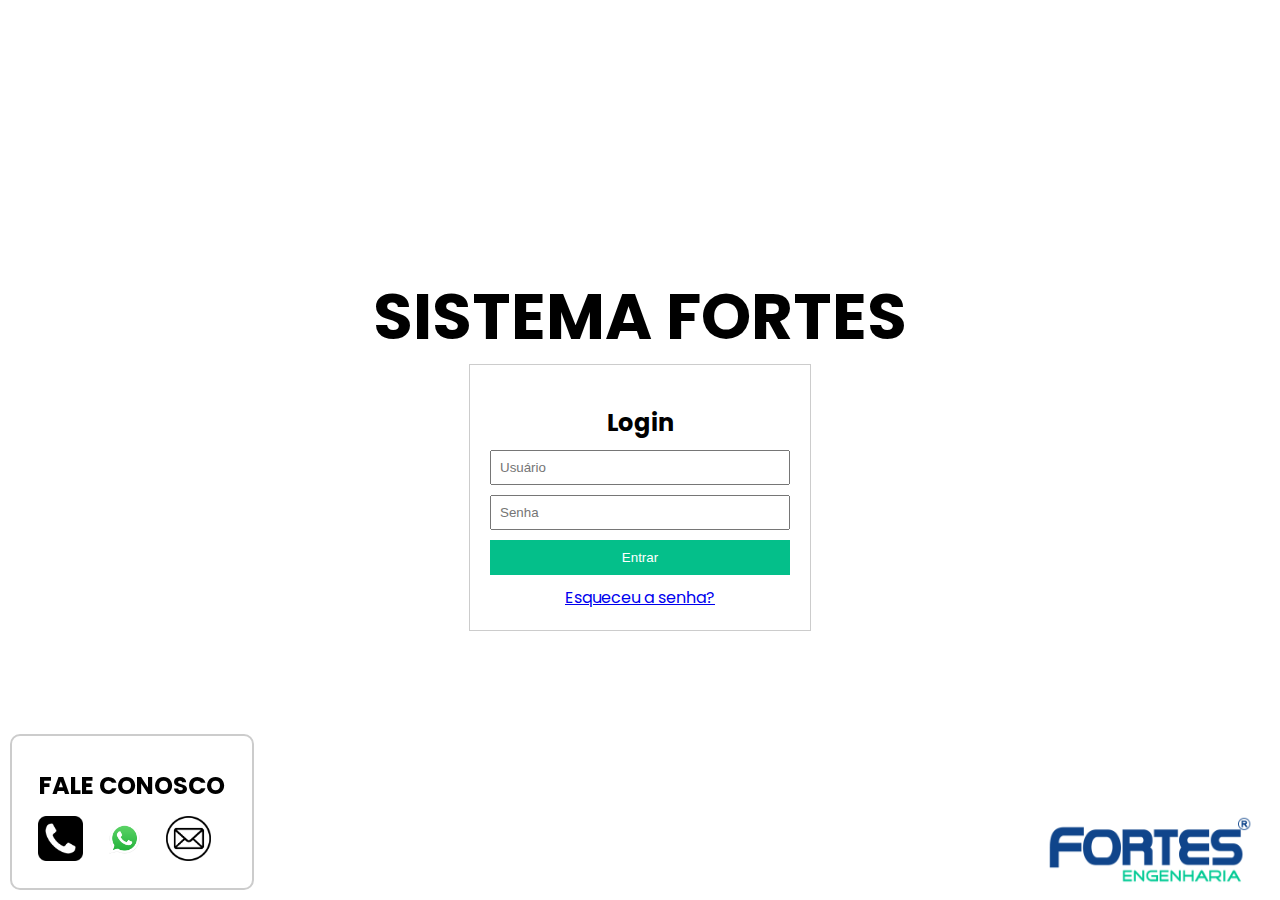
<file: index.html>
<!DOCTYPE html>
<html lang="en">
<head>
    <meta charset="UTF-8">
    <meta name="viewport" content="width=device-width, initial-scale=1.0">
    <title>Home</title>
    <link rel="stylesheet" href="style.css">
    <link href="https://fonts.googleapis.com/css2?family=Poppins:wght@400;700&display=swap" rel="stylesheet">
</head>
<body>
    <div class="container">
        <div class="image-container">
            <img src="imagens/FORTES_LOGOMARCA.png" alt="Logo">
        </div>
        <div class="content-container">
            <h1>SISTEMA FORTES</h1>
            <div class="login-container">
                <h2>Login</h2>
                <form action="#" method="post">
                    <input type="text" placeholder="Usuário" name="username" required>
                    <input type="password" placeholder="Senha" name="password" required>
                    <button type="submit">Entrar</button>
                </form>
                <div class="forgot-password">
                    <a href="#">Esqueceu a senha?</a>
                </div>
            </div>
        </div>
    </div>
    <div class="contact-us">
        <div class="h2"><h2>FALE CONOSCO</h2></div>
        <div>
            <a href="#" class="contact-link"><img src="imagens/telefone.png" alt="Telefone"></a>
            <a href="#" class="contact-link"><img src="imagens/whatsapp.png" alt="WhatsApp"></a>
            <a href="#" class="contact-link"><img src="imagens/email.png" alt="E-mail"></a>
        </div>
    </div>
</body>
</html>
</file>
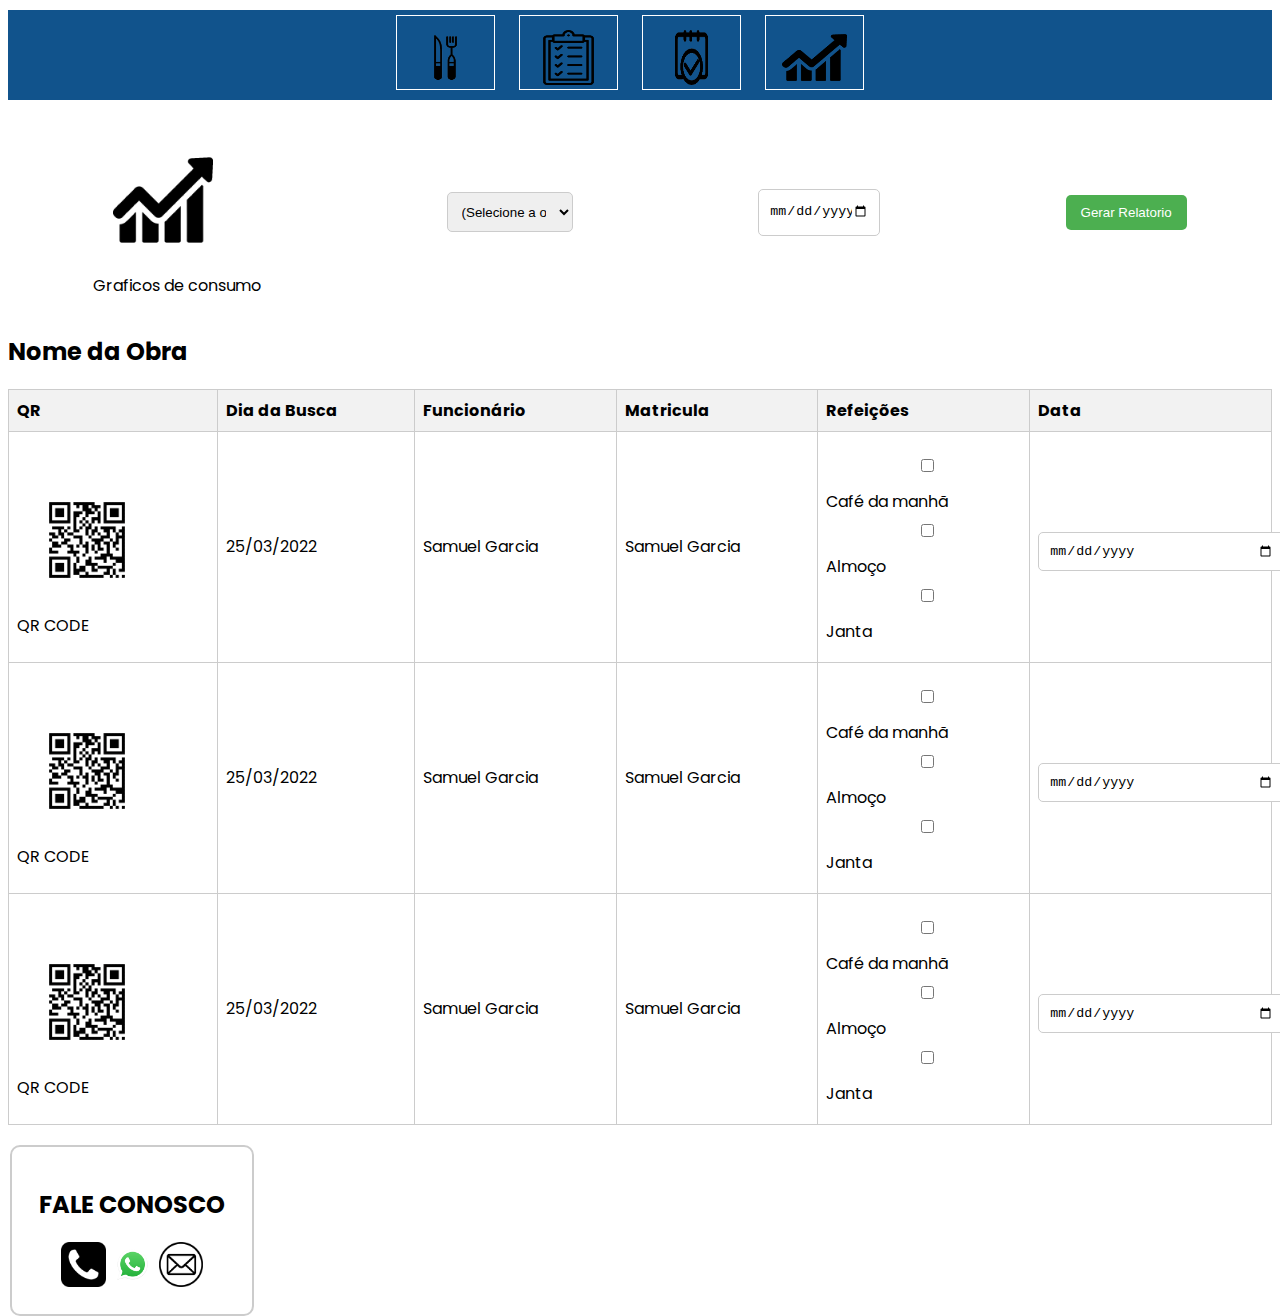
<file: consumo.html>
<!DOCTYPE html>
<html lang="en">
<head>
    <meta charset="UTF-8">
    <meta name="viewport" content="width=], initial-scale=1.0">
    <title>Consumo</title>
    <link rel="stylesheet" href="consumo.css">
</head>
<body>
    <div class="navbar-container">
        <nav>
            <a href="fornecedores.html" class="nav-link">
                <img class="imgprogramacao"   src="imagens/garfoefaca.png" alt="Programação">
                
            </a>
            <a href="relatorios.html" class="nav-link">
                <img class="imgprogramacao"   src="imagens/blocodenotas.png" alt="Programação">
                
            </a>
            <a href="programacao.html" class="nav-link">
                <img class="imgprogramacao"   src="imagens/agenda.png" alt="Programação">
                
            </a>
            <a href="consumo.html" class="nav-link">
                <img class="imgprogramacao"   src="imagens/grafico.png" alt="Programação">
                
            </a>
            
        </nav>
    </div>










   <div class="container-busca">
        <div class="img">
            <img src="./imagens/grafico.png" alt="Grafico" class="icone">
            <p>Graficos de consumo</p>
        </div>
        <select name="select" class="form-busca">
            <option value="obra">(Selecione a obra)</option>
            <option value="obra1">Obra 1</option>
            <option value="obra2">Obra 2</option>
        </select>
        <input type="date" name="data" id="" class="data">

        <div class="botao-box"><input type="button" value="Gerar Relatorio" class="botao"></div>
   </div>
    <h2>Nome da Obra</h2>
    <table class="table" border="1">
        <thead>
            <tr>
                <th>QR</th>
                <th>Dia da Busca</th>
                <th>Funcionário</th>
                <th>Matricula</th>
                <th>Refeições</th>
                <th>Data</th>
            </tr>
        </thead>
        <tbody>
            <tr>
                <td> <img src="imagens/qrcode.png" alt="QR Code" class="icone"> 
                    <p>QR CODE</p>
                </td>
                <td>25/03/2022</td>
                <td>Samuel Garcia</td>
                <td>Samuel Garcia</td>
                <td class="checkbox">
                    <input type="checkbox" id="Cafe" name="Cafe"/>
                    <label for="Cafe">Café da manhã</label>
                    <input type="checkbox" id="Almoço" name="Almoço"/>
                    <label for="a">Almoço</label>
                    <input type="checkbox" id="Janta" name="Janta"/>
                    <label for="Janta">Janta</label>
                </td>
                <td><input type="date" name="" id=""></td>
            </tr>
            <tr>
                <td> <img src="imagens/qrcode.png" alt="QR Code" class="icone"> 
                    <p>QR CODE</p>
                </td>
                <td>25/03/2022</td>
                <td>Samuel Garcia</td>
                <td>Samuel Garcia</td>
                <td class="checkbox">
                    <input type="checkbox" id="Cafe" name="Cafe"/>
                    <label for="Cafe">Café da manhã</label>
                    <input type="checkbox" id="Almoço" name="Almoço"/>
                    <label for="a">Almoço</label>
                    <input type="checkbox" id="Janta" name="Janta"/>
                    <label for="Janta">Janta</label>
                </td>
                <td><input type="date" name="" id=""></td>
            </tr>
            <tr>
                <td> <img src="imagens/qrcode.png" alt="QR Code" class="icone"> 
                    <p>QR CODE</p>
                </td>
                <td>25/03/2022</td>
                <td>Samuel Garcia</td>
                <td>Samuel Garcia</td>
                <td class="checkbox">
                    <input type="checkbox" id="Cafe" name="Cafe"/>
                    <label for="Cafe">Café da manhã</label>
                    <input type="checkbox" id="Almoço" name="Almoço"/>
                    <label for="a">Almoço</label>
                    <input type="checkbox" id="Janta" name="Janta"/>
                    <label for="Janta">Janta</label>
                </td>
                <td><input type="date" name="" id=""></td>
            </tr>
        </tbody>
    </table>
</body>
<footer>
    <div class="contact-us">
        <div class="h2"><h2>FALE CONOSCO</h2> </div>
        <div>
            <a href="#" class="contact-link"><img src="imagens/telefone.png" alt="Telefone"></a>
            <a href="#" class="contact-link"><img src="imagens/whatsapp.png" alt="WhatsApp"></a>
            <a href="#" class="contact-link"><img src="imagens/email.png" alt="E-mail"></a>
        </div>
    </div> 
</footer>
</html>
</file>
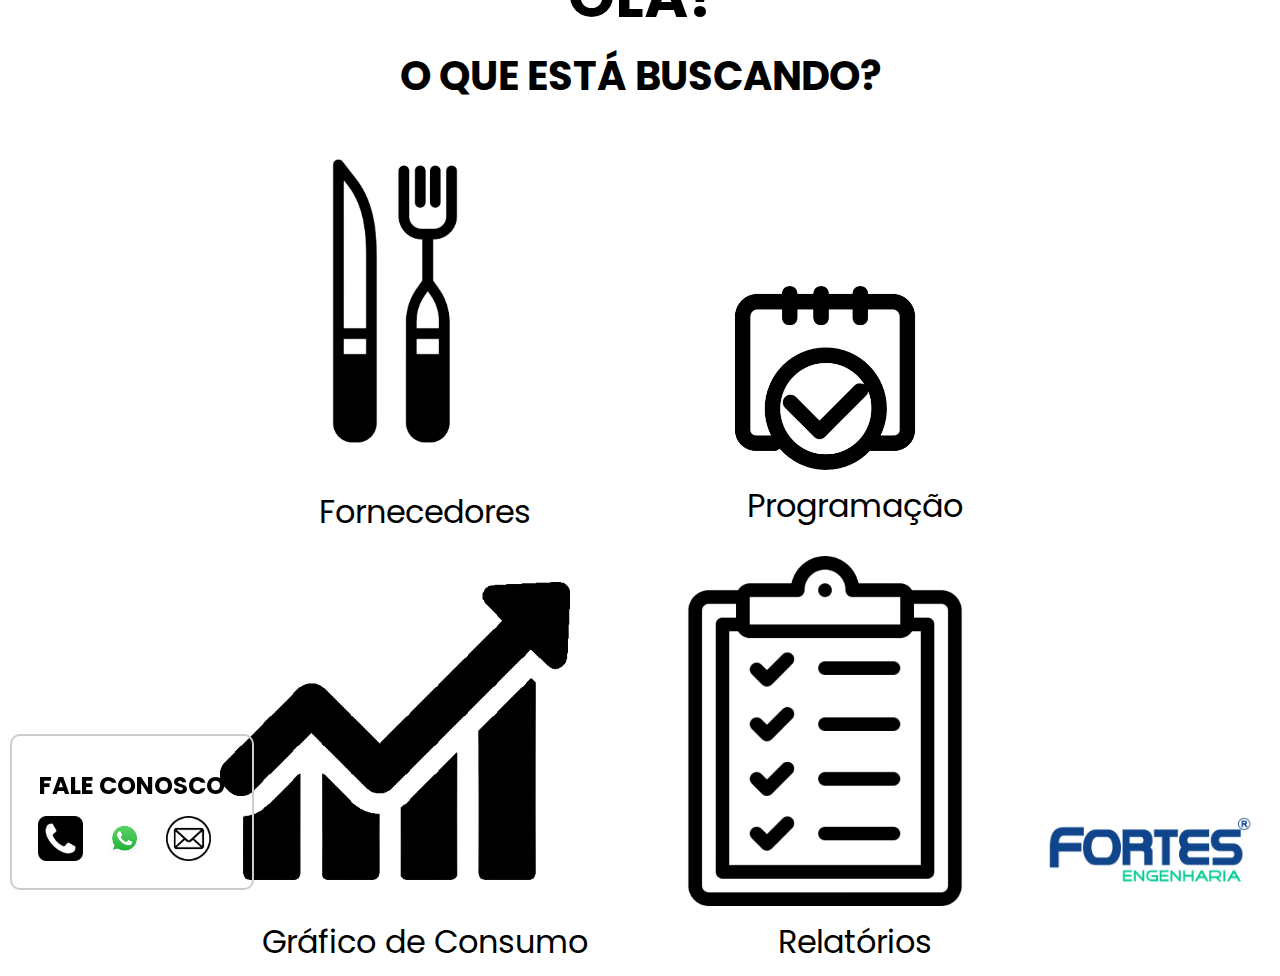
<file: oquebusca.html>
<!DOCTYPE html>
<html lang="en">
<head>
    <meta charset="UTF-8">
    <meta name="viewport" content="width=device-width, initial-scale=1.0">
    <link rel="stylesheet" href="oquebusca.css">
    <link href="https://fonts.googleapis.com/css2?family=Poppins:wght@400;700&display=swap" rel="stylesheet">
    <title>OqueBusca</title>
</head>
<body>
    <header>

    </header>

    <h1><span class="ola">OLÁ!</span> O QUE ESTÁ BUSCANDO?</h1>
    

    <nav class="nomes">
        <figure class="nav-item">
            <a href="fornecedores.html" class="nav-link">
                <img src="imagens/garfoefaca.png" alt="Fornecedores">
               
            </a>
            <figcaption>Fornecedores</figcaption>
        </figure>
        
        <figure class="nav-item">
            <a href="programacao.html" class="nav-link">
                <img class="imgprogramacao"   src="imagens/agenda.png" alt="Programação">
                
            </a>
            <figcaption>Programação</figcaption>
        </figure>

        <figure class="nav-item">
            <a href="consumo.html" class="nav-link">
                <img src="imagens/grafico.png" alt="Gráfico de Consumo">
                
            </a>
            <figcaption>Gráfico de Consumo</figcaption>
        </figure>

        <figure class="nav-item">
            <a href="relatorios.html" class="nav-link">
                <img src="imagens/blocodenotas.png" alt="Relatórios">
                
            </a>
            <figcaption>Relatórios</figcaption>
        </figure>
    </nav>
    <div class="contact-us">
        <div class="h2"><h2>FALE CONOSCO</h2></div>
        <div>
            <a href="#" class="contact-link"><img src="imagens/telefone.png" alt="Telefone"></a>
            <a href="#" class="contact-link"><img src="imagens/whatsapp.png"WhatsApp"></a>
            <a href="#" class="contact-link"><img src="imagens/email.png" alt="E-mail"></a>
        </div>
    </div>
    <div class="image-container">
        <img src="imagens/FORTES_LOGOMARCA.png" alt="Logo">
    </div>

</body>
</html>
</file>
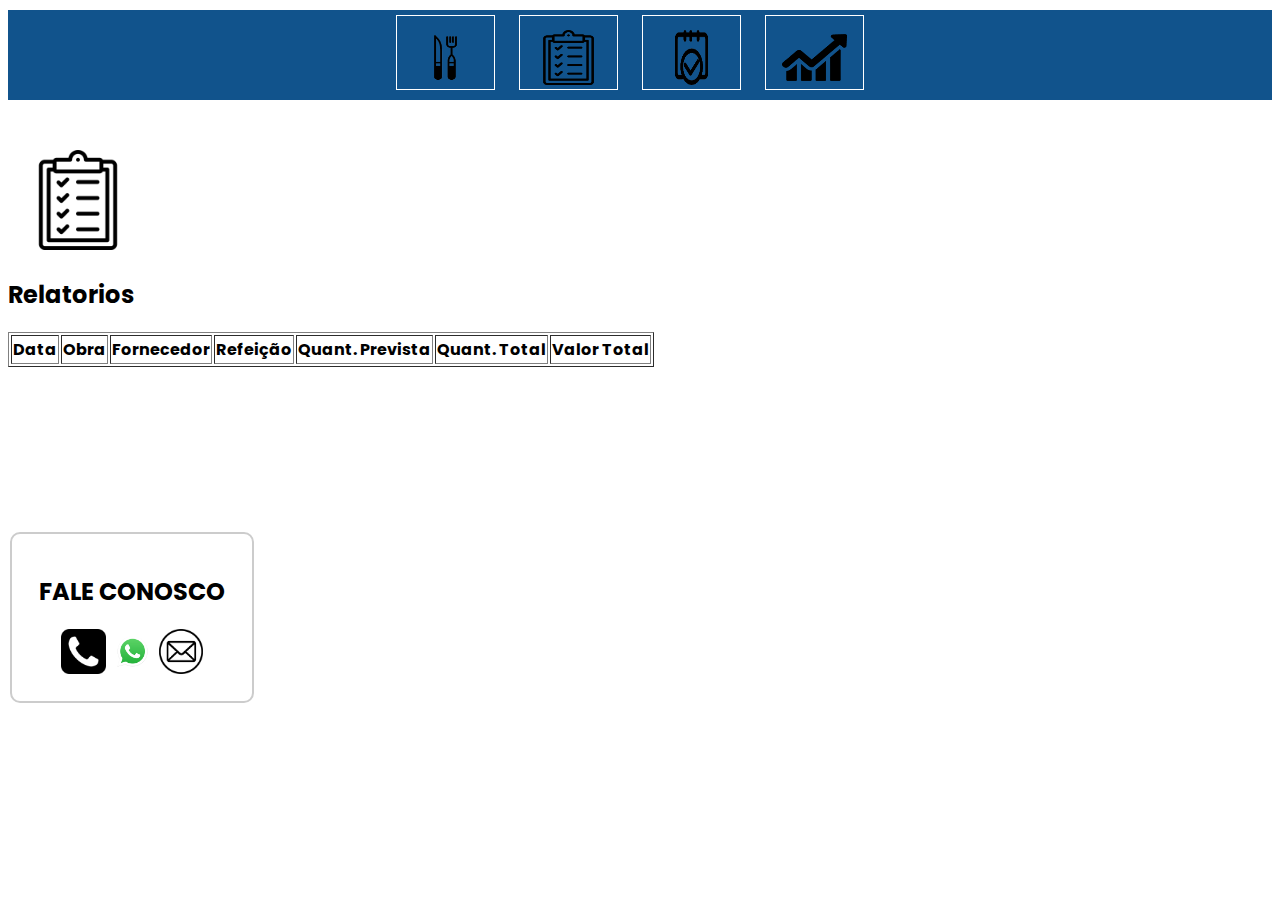
<file: relatorios.html>
<!DOCTYPE html>
<html lang="en">
<head>
    <meta charset="UTF-8">
    <meta name="viewport" content="width=device-width, initial-scale=1.0">
    <title>Relatorios</title>
    <link rel="stylesheet" href="relatorios.css">
</head>

<body>

    <div class="navbar-container">
        <nav>
            <a href="fornecedores.html" class="nav-link">
                <img class="imgprogramacao"   src="imagens/garfoefaca.png" alt="Programação">
                
            </a>
            <a href="relatorios.html" class="nav-link">
                <img class="imgprogramacao"   src="imagens/blocodenotas.png" alt="Programação">
                
            </a>
            <a href="programacao.html" class="nav-link">
                <img class="imgprogramacao"   src="imagens/agenda.png" alt="Programação">
                
            </a>
            <a href="consumo.html" class="nav-link">
                <img class="imgprogramacao"   src="imagens/grafico.png" alt="Programação">
                
            </a>
            
        </nav>
    </div>



    <div>
        <img src="imagens/blocodenotas.png" class="icone" alt="Agenda">
        <h2 class="texto">Relatorios</h2>
    </div>
    <table border="1" class="tabela">
        <thead>
            <tr>
                <th>Data</th>
                <th>Obra</th>
                <th>Fornecedor</th>
                <th>Refeição</th>
                <th>Quant. Prevista</th>
                <th> Quant. Total</th>
                <th> Valor Total</th>
            </tr>
        </thead>

        <div class="contact-us">
            <div class="h2"><h2>FALE CONOSCO</h2></div>
            <div>
                <a href="#" class="contact-link"><img src="imagens/telefone.png" alt="Telefone"></a>
                <a href="#" class="contact-link"><img src="imagens/whatsapp.png" alt="WhatsApp"></a>
                <a href="#" class="contact-link"><img src="imagens/email.png" alt="E-mail"></a>
            </div>
        </div>
</body>

</html>
</file>
<file: style.css>
body {
    margin: 0;
    font-family: 'Poppins', sans-serif;
}

.container {
    position: relative;
}

.image-container {
    position: fixed;
    bottom: 10px;
    right: 10px;
    margin-right: 10px;
}

.image-container img {
    max-width: 220px; /* Ajuste o tamanho conforme necessário */
}

.content-container {
    display: flex;
    flex-direction: column;
    align-items: center;
    justify-content: center;
    height: 100vh;
}

h1 {
    margin: 0;
    font-size: 4em;
}

.login-container {
    text-align: center;
    border: 1px solid #ccc;
    padding: 20px;
    width: 300px;
}

input {
    width: 100%;
    margin-bottom: 10px;
    padding: 8px;
    box-sizing: border-box;
}

button {
    width: 100%;
    padding: 10px;
    background-color: #04BF8A;
    color: white;
    border: none;
    cursor: pointer;
}

button:hover {
    background-color: #04BF8A;
}

.forgot-password {
    margin-top: 10px;
}

.contact-us {
    position: fixed;
    bottom: 10px;
    left: 10px;
   
    padding: 10px;
    border-radius: 10px;
    display: flex;
    flex-direction: column; /* Alteração para 'column' */
    align-items: center;
    text-align: center; /* Centraliza o texto dentro da div */
    text-align: center;
    border: 2px solid #ccc;
    padding: 20px;
    width: 200px;
}

h2 {
    margin-bottom: 10px; /* Adiciona espaçamento entre o texto e as imagens */
}

.h2 {
    
    width: 200px;
    height: 50px;
    margin-bottom: 10px;
    color: bla;
    text-align: center;
    border-radius: 20px;
    display: flex;
    align-items: center;
    justify-content: center;
}


.contact-link {
    margin-top: 10px; /* Adiciona espaçamento entre as imagens */
    margin-right: 15px;
}

.contact-link img {
    max-width: 45px;
}
</file>
<file: consumo.css>
@import url('https://fonts.googleapis.com/css2?family=Poppins:wght@300&display=swap');

body {
    font-family: 'Poppins', sans-serif;
}

.navbar-container {
    background-color: #11538C;
    text-align: center;
    height: 90px;
    margin-top: 10px;
}

nav {
    display: inline-block;
}

nav a {
    display: inline-block;
    color: #f2f2f2;
    text-align: center;
    padding: 14px 16px;
    text-decoration: none;
    border: solid 1px white;
    height: 45px; /* Ajustado para acomodar a imagem e o contorno */
    margin-right: 20px; /* Espaço entre as opções do menu */
    margin-top: 5px;
}

nav a:hover {
    background-color: #ddd;
    color: black;
}

.imgprogramacao {
    height: 55px; /* Ajuste conforme necessário */
    width: 65px; /* Ajuste conforme necessário */
}

.imgprogramacao2 {
    height: 140px; /* Ajuste conforme necessário */
    width: 250px; /* Ajuste conforme necessário */
}

.icone {
    height: 100px;
    margin-left: 20px;
    margin-top: 50px;
    display: inline;
}

.container-busca {
    display: flex;
    gap: 100px;
    justify-content: space-evenly;
}

.form-busca {
    height: 40px;
    align-self: center;
    text-align: center;
    width: 10%;
}

.data {
    height: 25px;
    align-self: center;
    width: 100px;
}

.botao {
    padding: 10px 15px;
    background-color: #4CAF50;
    color: white;
    border: none;
    border-radius: 5px;
    cursor: pointer;
}

.botao:hover {
    background-color: #45a049;
}

.botao-box {
    align-self: center;
}

.consumo {
    display: flex;
    flex-direction: row;
}

form {
    margin: 0 auto;
    width: 300px;
}

.cima {
    display: flex;
    flex-direction: row;
}

.a {
    height: 15px;
}

label {
    display: block;
    margin-top: 10px;
}

select,
input {
    width: 100%;
    padding: 10px;
    margin-top: 10px;
    border: 1px solid #ccc;
    border-radius: 5px;
}

input[type="submit"] {
    background-color: #4CAF50;
    color: white;
    cursor: pointer;
}

input[type="submit"]:hover {
    background-color: #45a049;
}

.table {
    width: 100%;
    border-collapse: collapse;
}

.table th,
.table td {
    border: 1px solid #ccc;
    padding: 8px;
    text-align: left;
}

.table th {
    background-color: #f2f2f2;
}

.contact-us {
    position: absolute;
    left: 10px;
    padding: 10px;
    border-radius: 10px;
    display: flex;
    flex-direction: column;
    align-items: center;
    text-align: center;
    border: 2px solid hsl(0, 0%, 80%);
    padding: 20px;
    width: 200px;
    margin-top: 20px;
}

.contact-link img {
    max-width: 45px;
}
</file>
<file: oquebusca.css>
body {
    display: flex;
    flex-direction: column;
    align-items: center;
    justify-content: center;
    height: 100vh;
    margin: 0;
    font-family: 'Poppins', sans-serif;
}

header {
    text-align: center;
}

h1 {
    font-size: 2.5em; /* Ajuste o tamanho conforme necessário */
    text-align: center;
    margin-bottom: 10px; /* Ajuste a margem conforme necessário */
}

.ola {
    display: block;
    font-size: 1.5em; /* Ajuste o tamanho conforme necessário */
    margin-bottom: 5px; /* Ajuste a margem conforme necessário */
}

nav.nomes {
    display: flex;
    flex-wrap: wrap;
    justify-content: center;
}

.imgprogramacao{
    margin-top: 160px;
    

}

.nav-item {
    margin: 10px; /* Ajuste a margem conforme necessário */
    text-align: center;
}

.nav-link img {
    width: 350px; /* Ajuste a largura conforme necessário */
    margin-right: 60px;
    height: auto; /* Mantenha a proporção */
}

figcaption {
    margin-top: 5px; /* Ajuste a margem conforme necessário */
    font-size: 2em;    
}


.contact-us {
    position: fixed;
    bottom: 10px;
    left: 10px;
   
    padding: 10px;
    border-radius: 10px;
    display: flex;
    flex-direction: column; /* Alteração para 'column' */
    align-items: center;
    text-align: center; /* Centraliza o texto dentro da div */
    text-align: center;
    border: 2px solid #ccc;
    padding: 20px;
    width: 200px;
}

h2 {
    margin-bottom: 10px; /* Adiciona espaçamento entre o texto e as imagens */
}

.h2 {
    
    width: 200px;
    height: 50px;
    margin-bottom: 10px;
    color: bla;
    text-align: center;
    border-radius: 20px;
    display: flex;
    align-items: center;
    justify-content: center;
}


.contact-link {
    margin-top: 10px; /* Adiciona espaçamento entre as imagens */
    margin-right: 15px;
    
}

.contact-link img {
    max-width: 45px;
}
.image-container img {
    max-width: 220px; /* Ajuste o tamanho conforme necessário */
}
.image-container {
    position: fixed;
    bottom: 10px;
    right: 10px;
    margin-right: 10px;
}
</file>
<file: relatorios.css>
@import url('https://fonts.googleapis.com/css2?family=Poppins:wght@300&display=swap');

body {
    font-family: 'Poppins', sans-serif;
}

.navbar-container {
    background-color: #11538C;
    text-align: center;
    height: 90px;
    margin-top: 10px;
}

nav {
    display: inline-block;
}

nav a {
    display: inline-block;
    color: #f2f2f2;
    text-align: center;
    padding: 14px 16px;
    text-decoration: none;
    border: solid 1px white;
    height: 45px; /* Ajustado para acomodar a imagem e o contorno */
    margin-right: 20px; /* Espaço entre as opções do menu */
    margin-top: 5px;
    
}

nav a:hover {
    background-color: #ddd;
    color: black;
}

.imgprogramacao {
    height: 55px; /* Ajuste conforme necessário */
    width: 65px; /* Ajuste conforme necessário */
}

.imgprogramacao2 {
    height: 140px; /* Ajuste conforme necessário */
    width: 250px; /* Ajuste conforme necessário */
}

.icone {
    height: 100px;
    margin-left: 20px;
    margin-top: 50px;
    display: inline;
}

.container-busca {
    display: flex;
    gap: 100px;
    justify-content: space-evenly;
}

.form-busca {
    height: 40px;
    align-self: center;
    text-align: center;
    width: 10%;
}

.data {
    height: 25px;
    align-self: center;
    width: 100px;
}

.botao {
    padding: 10px 15px;
    background-color: #4CAF50;
    color: white;
    border: none;
    border-radius: 5px;
    cursor: pointer;
}

.botao:hover {
    background-color: #45a049;
}

.botao-box {
    align-self: center;
}

.consumo {
    display: flex;
    flex-direction: row;
}

form {
    margin: 0 auto;
    width: 300px;
}

.cima {
    display: flex;
    flex-direction: row;
}

.a {
    height: 15px;
}

label {
    display: block;
    margin-top: 10px;
}

select,
input {
    width: 100%;
    padding: 10px;
    margin-top: 10px;
    border: 1px solid #ccc;
    border-radius: 5px;
}

input[type="submit"] {
    background-color: #4CAF50;
    color: white;
    cursor: pointer;
}

input[type="submit"]:hover {
    background-color: #45a049;
}

.table {
    width: 100%;
    border-collapse: collapse;
}

.table th,
.table td {
    border: 1px solid #ccc;
    padding: 8px;
    text-align: left;
}

.table th {
    background-color: #f2f2f2;
}

.contact-us {
    position: absolute;
    left: 10px;
    padding: 10px;
    border-radius: 10px;
    display: flex;
    flex-direction: column;
    align-items: center;
    text-align: center;
    border: 2px solid hsl(0, 0%, 80%);
    padding: 20px;
    width: 200px;
    margin-top: 200px;
}

.contact-link img {
    max-width: 45px;
}
</file>
